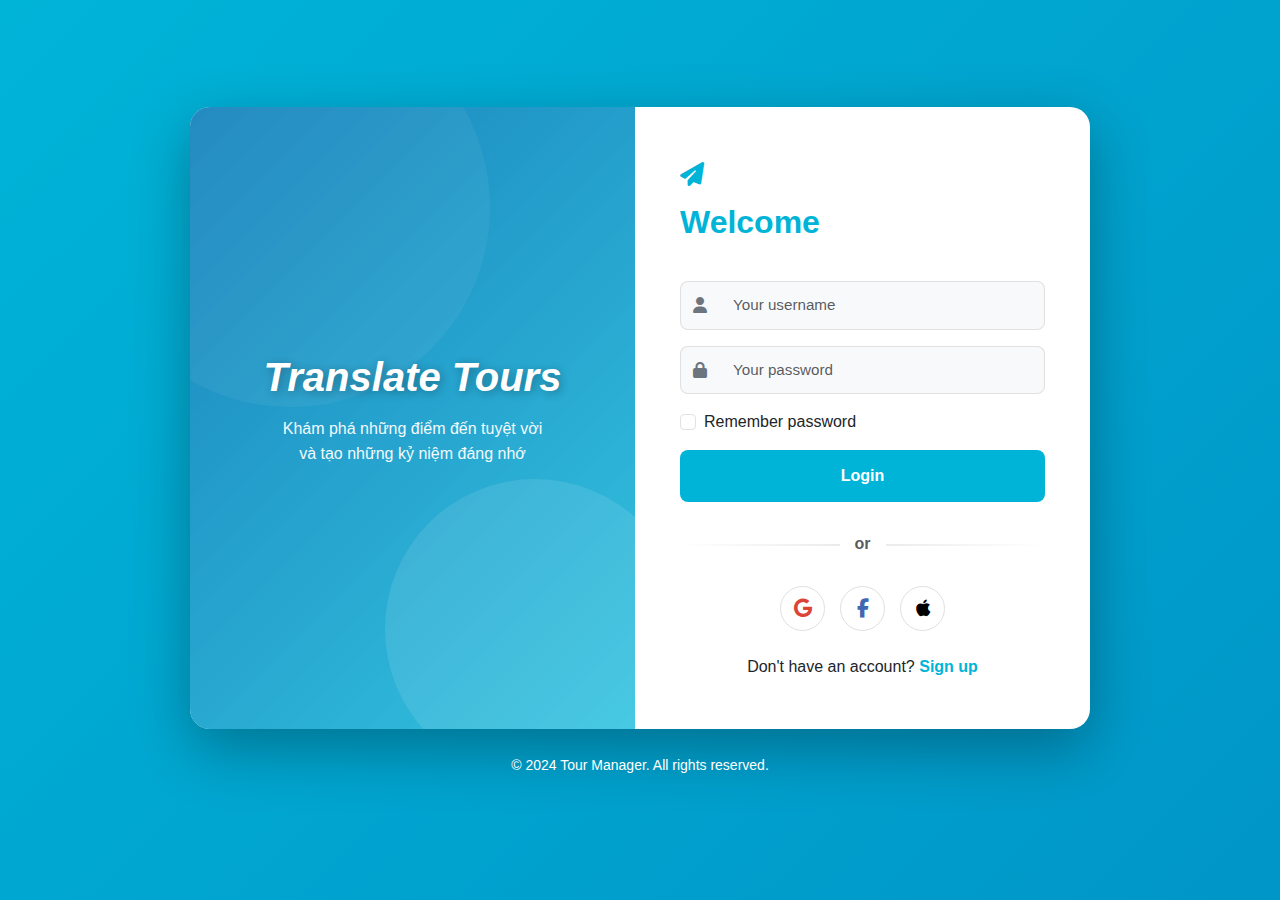
<file: index.html>
<!DOCTYPE html>
<html lang="en">
<head>
    <meta charset="UTF-8">
    <meta name="viewport" content="width=device-width, initial-scale=1.0">
    <title>Document</title>
    <link href="https://cdn.jsdelivr.net/npm/bootstrap@5.3.8/dist/css/bootstrap.min.css" rel="stylesheet" integrity="sha384-sRIl4kxILFvY47J16cr9ZwB07vP4J8+LH7qKQnuqkuIAvNWLzeN8tE5YBujZqJLB" crossorigin="anonymous">
    <link rel="stylesheet" href="index.css">
</head>
<script>
    const currentUser = JSON.parse(localStorage.getItem("currentUser"));

    if(!currentUser){
        window.location.href = "login.html";
    }
</script>
<body>
    <nav class="navbar bg-light navbar-light navbar-expand-lg">
        <div class="container">
            <a href="#" class="navbar-brand">PhucLong</a>
            <button class="navbar-toggler" type="button" data-bs-targer="#navbarNav" data-bs-toggle="collapse" aria-controls="navbarNav" aria-expanded="false" aria-label="Toggle navigation">
                <span class="navbar-toggler-icon"></span>
            </button>
            <div class="collapse navbar-collapse" id="navbarNav">
                <ul class="navbar-nav ms-auto ms-auto">
                    <li class="nav-item m-3">
                        <a href="#" class="nav-link active">Trang chủ</a>
                    </li>
                    <li class="nav-item m-3">
                        <a href="#" class="nav-link">About</a>
                    </li>
                    <li class="nav-item m-3 ">
                        <a href="#" class="nav-link">Sản phẩm</a>
                    </li>
                    <li class="nav-item me-3 align-content-center">
                        <span class="navbar-text" id="userName"></span>
                    </li>
                    <li class="nav-item align-content-center">
                        <button class="btn btn-outline-danger btn-sm" id="logoutBtn">LogOut</button>
                    </li>
                </ul>
            </div>
        </div>

    </nav>
    <header class="hero-selection d-flex align-items-center justify-content-center">
        <div class="container text-white text-center">
            <h1 class="fw-bold display-6">Chào Mừng Đến Với Chúng Tôi!</h1>
            <p class="mt-3">
                Thiên đường của bạn ở đây
            </p>

            <div class="row justify-content-center">
                <div class="col-md-8 col-lg-6">
                    <div class="input-group input-group-lg shadow">
                        <input type="text" class="form-control" placeholder="thích nhập gì thì nhập" id="inputSearch">
                        <button class="btn btn-primary">
                            Tìm kiếm
                        </button>
                    </div>
                </div>
            </div>
        </div>
    </header>
    <section class="py-4">
        <div class="container">

            <div class=" d-flex align-items-center gap-3 flex-wrap">
                <span class="fw-semibold">
                    Lọc theo khu vực
                </span>
    
                <div class="btn-group" role="group" aria-label="filter region">
                    <button class="btn btn-primary btn-sm activate" data-region="all">Tất cả</button>
                    <button class="btn btn-outline-primary btn-sm" data-region="bac">Miền Bắc</button>
                    <button class="btn btn-outline-primary btn-sm" data-region="trung">Miền Trung</button>
                    <button class="btn btn-outline-primary btn-sm" data-region="nam">Miền Nam</button>
                </div>
            </div>
        </div>
    </section>

    <section class="py-4">
        <div class="container">
            <div class="row g-4" id="tourList">
                <div class="col-md-6 col-lg-4">
                    <div class="card h-100 shadow-sm">
                        <div class="position-relative">
                            <img src="https://statics.vinpearl.com/dien-tich-dao-phu-quoc-1_1682349924.jpeg" alt="Phú quốc" class="card-img-top">
                            <span class="badge bg-success position-absolute top-0 start-0 m-2">Miền Trung</span>
                        </div>
                        <div class="card-body text-center">
                            <h5 class="card-title">
                                Tour Phú Quốc
                            </h5>
                            <p class="text-muted card-text small mb-2">Trải nghiệm biển xanh - cát trắng - nắng vàng</p>
                            <span class="text-primary fw-bold ">3.500.000</span>
                            <div class="row justify-content-between align-items-center w-75 m-auto mt-5">
                                <button class="col-5 btn btn-outline-primary">
                                    Yêu thích
                                </button>
                                <button class="col-5 btn btn-outline-primary">
                                    Order
                                </button>
                            </div>
                        </div>
                    </div>
                </div>
            </div>
        </div>
    </section>


    <script src="https://code.jquery.com/jquery-3.4.1.slim.min.js" integrity="sha384-J6qa4849blE2+poT4WnyKhv5vZF5SrPo0iEjwBvKU7imGFAV0wwj1yYfoRSJoZ+n" crossorigin="anonymous"></script>
    <script src="https://cdn.jsdelivr.net/npm/popper.js@1.16.0/dist/umd/popper.min.js" integrity="sha384-Q6E9RHvbIyZFJoft+2mJbHaEWldlvI9IOYy5n3zV9zzTtmI3UksdQRVvoxMfooAo" crossorigin="anonymous"></script>
    <script src="https://cdn.jsdelivr.net/npm/bootstrap@4.4.1/dist/js/bootstrap.min.js" integrity="sha384-wfSDF2E50Y2D1uUdj0O3uMBJnjuUD4Ih7YwaYd1iqfktj0Uod8GCExl3Og8ifwB6" crossorigin="anonymous"></script>
</body>
<script>
    if (currentUser){
        document.getElementById("userName").innerText = currentUser.name;
    }
    document.getElementById("logoutBtn").addEventListener("click", function(e){
        localStorage.removeItem("currentUser");
        window.location.href = "login.html";
    })

    const filterButtons = document.querySelectorAll('[data-region]');

    filterButtons.forEach(btn => {
        btn.addEventListener('click', () => {
            filterButtons.forEach(b => {
                b.classList.remove('btn-primary', 'active');
                b.classList.add('btn-outline-primary');
            });

            btn.classList.remove('btn-outline-primary');
            btn.classList.add('btn-primary', 'active');

            const region = btn.dataset.region;

            if (region === "all") {
                renderTours(allTour);
            } else {
                const filtered = allTour.filter(tour => tour.region === region);
                renderTours(filtered);
            }
        });

    })

    const URL_API = "https://6937071cf8dc350aff3320d0.mockapi.io/tours";

    let allTour = [];

    async function fetchTour() {
        try{
            const res = await fetch(URL_API);
            const data = await res.json();
            allTour = data;
            renderTour(allTour);
        }catch{
            console.error("Lỗi khi lấy data: ", error);
        }
    }

    function renderTour(tours){
        const tourList = document.getElementById('tourList');
        tourList.innerHTML = "";

        if (tours.length === 0){
            tourList.innerHTML = '<p class="text-muted text-center">Khong co gia tri hop le</p>';
            return;
        }

        tours.forEach(tour => {
            const col = document.createElement("div");
            col.className = "col-md-6 col-lg-4";

            col.innerHTML = `
                <div class="card h-100 shadow-sm">
                        <div class="position-relative">
                            <img src="${tour.image}" alt="Phú quốc" class="card-img-top">
                            <span class="badge bg-success position-absolute top-0 start-0 m-2">Miền Trung</span>
                        </div>
                        <div class="card-body text-center">
                            <h5 class="card-title">
                                ${tour.name}
                            </h5>
                            <p class="text-muted card-text small mb-2">Trải nghiệm biển xanh - cát trắng - nắng vàng</p>
                            <span class="text-primary fw-bold ">${tour.price}</span>
                            <div class="row justify-content-between align-items-center w-75 m-auto mt-5">
                                <button class="col-5 btn btn-outline-primary">
                                    Yêu thích
                                </button>
                                <button class="col-5 btn btn-outline-primary">
                                    Order
                                </button>
                            </div>
                        </div>
                    </div>
            `;
            tourList.appendChild(col);
        });
    }

    function searchTours(keyword) {
        const lowerKeyword = keyword.toLowerCase();

        const result = allTour.filter(tour =>
            tour.name.toLowerCase().includes(lowerKeyword) ||
            tour.location?.toLowerCase().includes(lowerKeyword)
        );

        renderTours(result);
    }

    document.getElementById("searchInput").addEventListener("input", (e) => {
        const keyword = e.target.value.trim();

        if (keyword === "") {
            renderTours(allTour); // reset danh sách
        } else {
            searchTours(keyword);
        }
    });
    document.addEventListener("DOMContentLoaded", fetchTour);
</script>
</html>
</file>
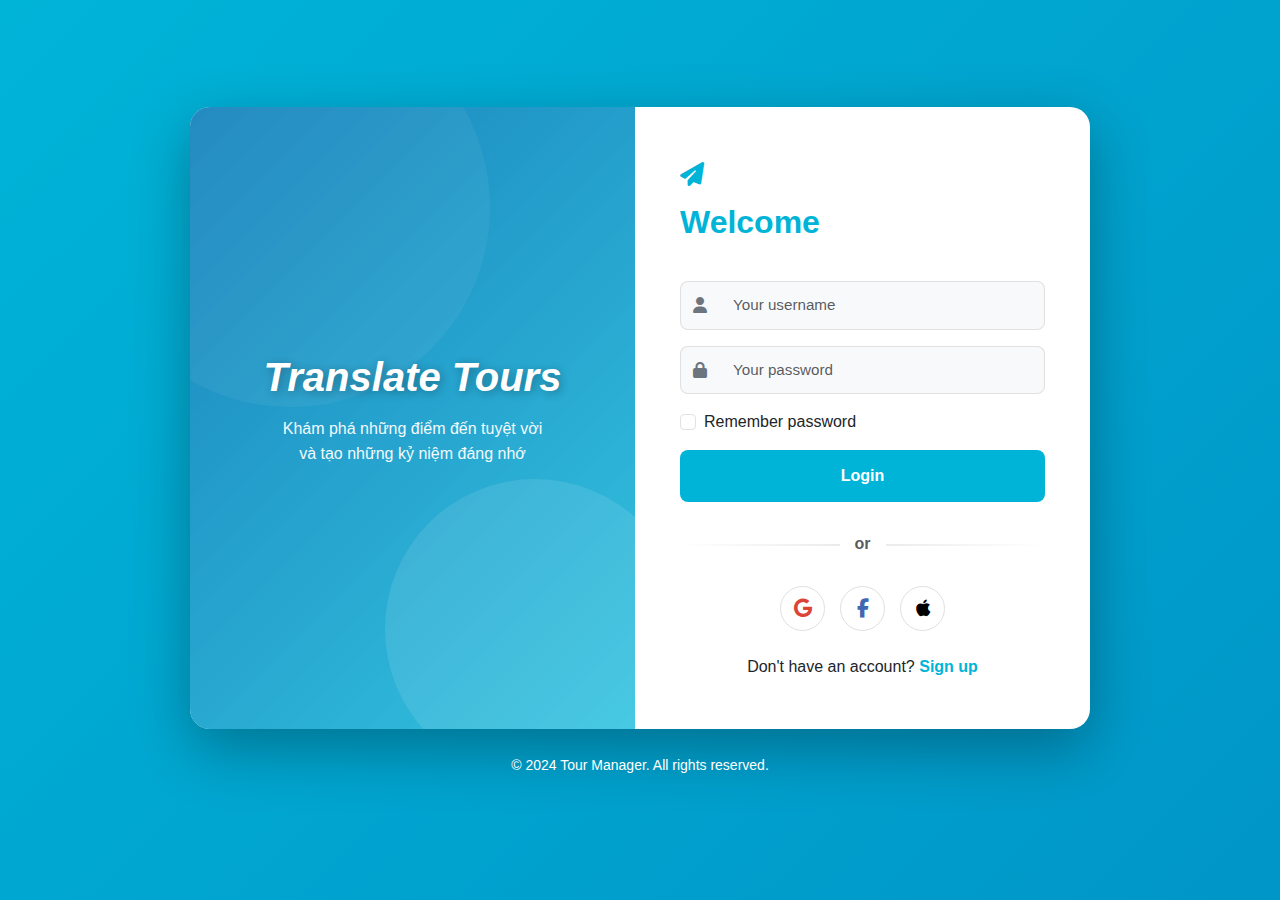
<file: admin.html>
<!DOCTYPE html>
<html lang="vi">
<head>
    <meta charset="UTF-8">
    <meta name="viewport" content="width=device-width, initial-scale=1.0">
    <title>Quản Lý Tour - Tour Manager</title>
    <link href="https://cdnjs.cloudflare.com/ajax/libs/bootstrap/5.3.0/css/bootstrap.min.css" rel="stylesheet">
    <link href="https://cdnjs.cloudflare.com/ajax/libs/font-awesome/6.4.0/css/all.min.css" rel="stylesheet">
    <link href="css/admin.css" rel="stylesheet">
   
</head>
<body>
    <!-- Navbar -->
    <nav class="navbar navbar-expand-lg navbar-dark">
        <div class="container">
            <a class="navbar-brand" href="index.html">
                <i class="fas fa-plane-departure me-2"></i>Tour Manager
            </a>
            <button class="navbar-toggler" type="button" data-bs-toggle="collapse" data-bs-target="#navbarNav">
                <span class="navbar-toggler-icon"></span>
            </button>
            <div class="collapse navbar-collapse" id="navbarNav">
                <ul class="navbar-nav ms-auto">
                    <li class="nav-item">
                        <a class="nav-link" href="index.html">
                            <i class="fas fa-home me-1"></i>Trang chủ
                        </a>
                    </li>
                    <li class="nav-item">
                        <a class="nav-link" href="favorites.html">
                            <i class="fas fa-heart me-1"></i>Yêu thích
                        </a>
                    </li>
                    <li class="nav-item">
                        <a class="nav-link active" href="admin.html">
                            <i class="fas fa-cog me-1"></i>Quản lý
                        </a>
                    </li>
                    <li class="nav-item">
                        <a class="nav-link" href="#" id="userInfo">
                            <i class="fas fa-user me-1"></i><span id="adminName"></span>
                        </a>
                    </li>
                    <li class="nav-item">
                        <a class="nav-link" href="#" id="logoutBtn">
                            <i class="fas fa-sign-out-alt me-1"></i>Đăng xuất
                        </a>
                    </li>
                </ul>
            </div>
        </div>
    </nav>

    <!-- Page Header -->
    <div class="page-header">
        <div class="container">
            <h1 class="page-title">
                <i class="fas fa-cog me-3"></i>Quản Lý Tour Du Lịch
            </h1>
            <p class="text-muted mb-0">Trang quản trị hệ thống</p>
        </div>
    </div>

    <!-- Stats Cards -->
    <div class="container mb-4">
        <div class="row">
            <div class="col-md-3 mb-3">
                <div class="stats-card primary">
                    <div class="stats-icon">
                        <i class="fas fa-map-marked-alt"></i>
                    </div>
                    <div class="stats-number" id="totalTours">0</div>
                    <div class="stats-label">Tổng số Tour</div>
                </div>
            </div>
            <div class="col-md-3 mb-3">
                <div class="stats-card success">
                    <div class="stats-icon">
                        <i class="fas fa-check-circle"></i>
                    </div>
                    <div class="stats-number" id="activeTours">0</div>
                    <div class="stats-label">Tour Đang Hoạt Động</div>
                </div>
            </div>
            <div class="col-md-3 mb-3">
                <div class="stats-card warning">
                    <div class="stats-icon">
                        <i class="fas fa-users"></i>
                    </div>
                    <div class="stats-number" id="totalBookings">247</div>
                    <div class="stats-label">Lượt Đặt Tour</div>
                </div>
            </div>
            <div class="col-md-3 mb-3">
                <div class="stats-card danger">
                    <div class="stats-icon">
                        <i class="fas fa-heart"></i>
                    </div>
                    <div class="stats-number" id="totalFavorites">0</div>
                    <div class="stats-label">Lượt Yêu Thích</div>
                </div>
            </div>
        </div>
    </div>

    <!-- Tours Table -->
    <div class="container mb-5">
        <div class="table-section">
            <div class="section-header">
                <h3 class="section-title">
                    <i class="fas fa-list me-2"></i>Danh Sách Tour
                </h3>
                <button class="btn btn-add" data-bs-toggle="modal" data-bs-target="#tourModal" id="addTourBtn">
                    <i class="fas fa-plus me-2"></i>Thêm Tour Mới
                </button>
            </div>
            
            <div class="search-box">
                <i class="fas fa-search"></i>
                <input type="text" class="form-control" id="searchTour" placeholder="Tìm kiếm tour...">
            </div>
            
            <div class="table-responsive">
                <table class="table table-hover">
                    <thead>
                        <tr>
                            <th width="5%">ID</th>
                            <th width="10%">Hình ảnh</th>
                            <th width="25%">Tên Tour</th>
                            <th width="15%">Địa điểm</th>
                            <th width="12%">Thời lượng</th>
                            <th width="13%">Giá</th>
                            <th width="20%" class="text-center">Thao tác</th>
                        </tr>
                    </thead>
                    <tbody id="tourTableBody"></tbody>
                </table>
            </div>
        </div>
    </div>

    <!-- Tour Modal -->
    <div class="modal fade" id="tourModal" tabindex="-1">
        <div class="modal-dialog modal-lg">
            <div class="modal-content">
                <div class="modal-header">
                    <h5 class="modal-title" id="tourModalTitle">
                        <i class="fas fa-plus-circle me-2"></i>Thêm Tour Mới
                    </h5>
                    <button type="button" class="btn-close" data-bs-dismiss="modal"></button>
                </div>
                <div class="modal-body">
                    <form id="tourForm">
                        <input type="hidden" id="tourId">
                        
                        <div class="row">
                            <div class="col-md-6 mb-3">
                                <label class="form-label">
                                    <i class="fas fa-tag me-1"></i>Tên Tour
                                </label>
                                <input type="text" class="form-control" id="tourName" required placeholder="Ví dụ: Du lịch Hạ Long">
                            </div>
                            
                            <div class="col-md-6 mb-3">
                                <label class="form-label">
                                    <i class="fas fa-map-marker-alt me-1"></i>Địa điểm
                                </label>
                                <input type="text" class="form-control" id="tourLocation" required placeholder="Ví dụ: Quảng Ninh">
                            </div>
                        </div>
                        
                        <div class="row">
                            <div class="col-md-6 mb-3">
                                <label class="form-label">
                                    <i class="fas fa-clock me-1"></i>Thời lượng
                                </label>
                                <input type="text" class="form-control" id="tourDuration" required placeholder="Ví dụ: 3 ngày 2 đêm">
                            </div>
                            
                            <div class="col-md-6 mb-3">
                                <label class="form-label">
                                    <i class="fas fa-dollar-sign me-1"></i>Giá (VNĐ)
                                </label>
                                <input type="number" class="form-control" id="tourPrice" required placeholder="3500000">
                            </div>
                        </div>
                        
                        <div class="row">
                            <div class="col-md-6 mb-3">
                                <label class="form-label">
                                    <i class="fas fa-map me-1"></i>Khu vực
                                </label>
                                <select class="form-select" id="tourRegion" required>
                                    <option value="">Chọn khu vực</option>
                                    <option value="mien-bac">Miền Bắc</option>
                                    <option value="mien-trung">Miền Trung</option>
                                    <option value="mien-nam">Miền Nam</option>
                                </select>
                            </div>
                            
                            <div class="col-md-6 mb-3">
                                <label class="form-label">
                                    <i class="fas fa-star me-1"></i>Badge (Tùy chọn)
                                </label>
                                <input type="text" class="form-control" id="tourBadge" placeholder="Hot, New, Sale...">
                            </div>
                        </div>
                        
                        <div class="mb-3">
                            <label class="form-label">
                                <i class="fas fa-image me-1"></i>URL Hình ảnh
                            </label>
                            <input type="url" class="form-control" id="tourImage" required placeholder="https://example.com/image.jpg">
                        </div>
                        
                        <div class="mb-3">
                            <label class="form-label">
                                <i class="fas fa-align-left me-1"></i>Mô tả
                            </label>
                            <textarea class="form-control" id="tourDescription" rows="3" required placeholder="Mô tả chi tiết về tour..."></textarea>
                        </div>
                    </form>
                </div>
                <div class="modal-footer">
                    <button type="button" class="btn btn-cancel" data-bs-dismiss="modal">
                        <i class="fas fa-times me-2"></i>Hủy
                    </button>
                    <button type="button" class="btn btn-save" id="saveTourBtn">
                        <i class="fas fa-save me-2"></i>Lưu Tour
                    </button>
                </div>
            </div>
        </div>
    </div>

    <!-- Toast Notification -->
    <div class="position-fixed top-0 end-0 p-3" style="z-index: 11">
        <div id="liveToast" class="toast hide" role="alert">
            <div class="toast-header">
                <i class="fas fa-check-circle text-success me-2"></i>
                <strong class="me-auto">Thông báo</strong>
                <button type="button" class="btn-close" data-bs-dismiss="toast"></button>
            </div>
            <div class="toast-body" id="toastMessage"></div>
        </div>
    </div>

    <script src="https://cdnjs.cloudflare.com/ajax/libs/jquery/3.7.0/jquery.min.js"></script>
    <script src="https://cdnjs.cloudflare.com/ajax/libs/bootstrap/5.3.0/js/bootstrap.bundle.min.js"></script>
    <script src="js/admin.js"></script>
</body>
</html>
</file>
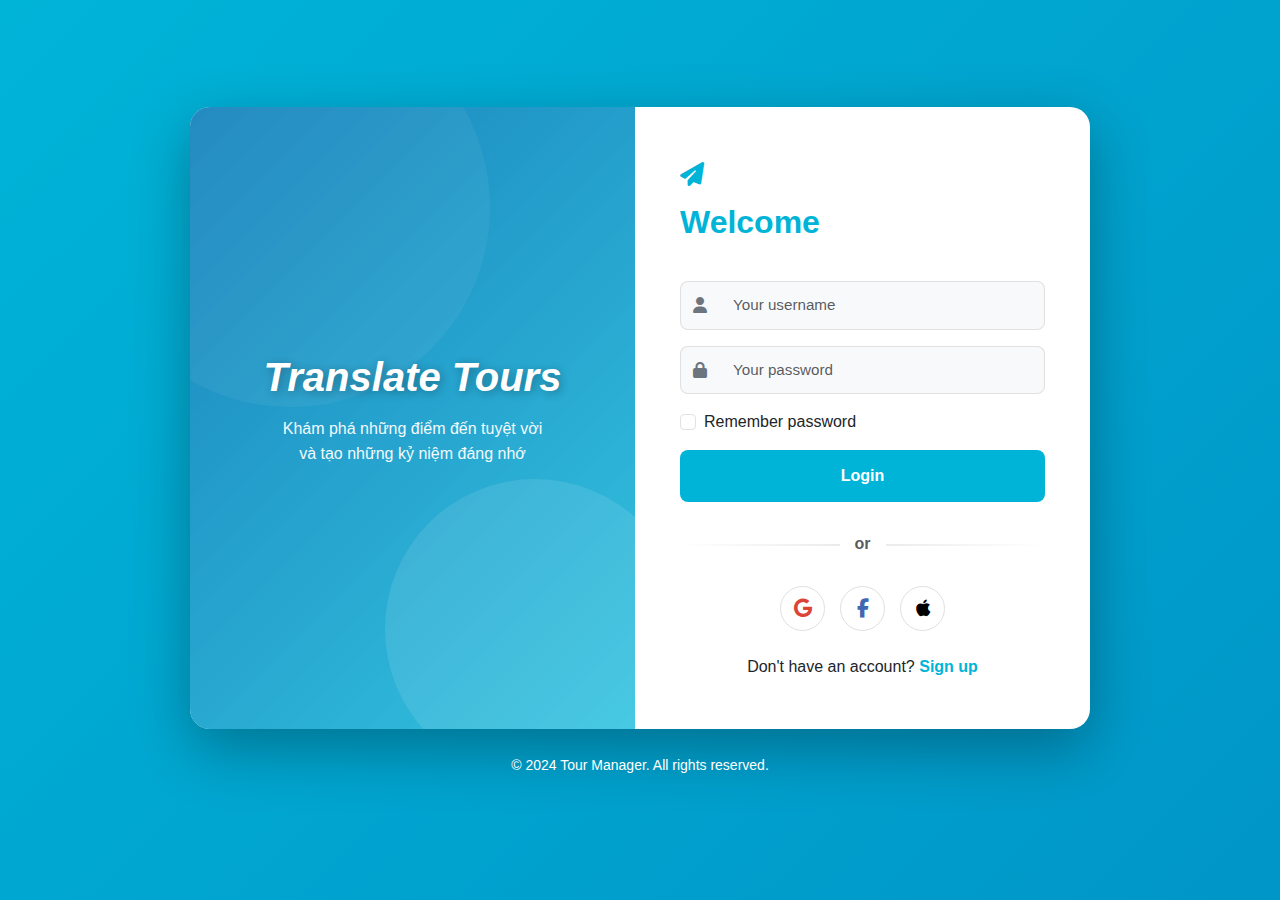
<file: login.html>
<!DOCTYPE html>
<html lang="vi">
<head>
    <meta charset="UTF-8">
    <meta name="viewport" content="width=device-width, initial-scale=1.0">
    <title>Đăng Nhập - Tour Manager</title>
    <link href="https://cdnjs.cloudflare.com/ajax/libs/bootstrap/5.3.0/css/bootstrap.min.css" rel="stylesheet">
    <link href="https://cdnjs.cloudflare.com/ajax/libs/font-awesome/6.4.0/css/all.min.css" rel="stylesheet">
    <link href="css/auth.css" rel="stylesheet">
</head>
<body>
    <div class="login-container">
        <div class="login-card">
            <div class="auth-left">
                <div class="auth-left-content">
                    <h1>Translate Tours</h1>
                    <p>Khám phá những điểm đến tuyệt vời<br>và tạo những kỷ niệm đáng nhớ</p>
                </div>
            </div>
            
            <div class="auth-right">
                <div class="auth-header">
                    <div class="bird-icon">
                        <i class="fas fa-paper-plane"></i>
                    </div>
                    <h2>Welcome</h2>
                </div>
                
                <div class="login-body">
                    <div id="alertContainer"></div>
                    
                    <form id="loginForm">
                        <div class="mb-3">
                            <div class="input-group">
                                <span class="input-group-text">
                                    <i class="fas fa-user"></i>
                                </span>
                                <input type="email" class="form-control" id="loginEmail" placeholder="Your username" required>
                            </div>
                        </div>
                        
                        <div class="mb-3">
                            <div class="input-group">
                                <span class="input-group-text">
                                    <i class="fas fa-lock"></i>
                                </span>
                                <input type="password" class="form-control" id="loginPassword" placeholder="Your password" required>
                            </div>
                        </div>
                        
                        <div class="mb-3 form-check">
                            <input type="checkbox" class="form-check-input" id="rememberMe">
                            <label class="form-check-label" for="rememberMe">
                                Remember password
                            </label>
                        </div>
                        
                        <button type="submit" class="btn btn-primary btn-login w-100">
                            Login
                        </button>
                    </form>
                    
                    <div class="divider">
                        <span class="text-muted">or</span>
                    </div>
                    
                    <div class="social-login">
                        <div class="social-btn google">
                            <i class="fab fa-google"></i>
                        </div>
                        <div class="social-btn facebook">
                            <i class="fab fa-facebook-f"></i>
                        </div>
                        <div class="social-btn apple">
                            <i class="fab fa-apple"></i>
                        </div>
                    </div>
                    
                    <p class="text-center mt-4 mb-0">
                        Don't have an account? 
                        <a href="register.html" class="register-link">Sign up</a>
                    </p>
                </div>
            </div>
        </div>
        
        <p class="text-center text-white mt-4">
            <small>© 2024 Tour Manager. All rights reserved.</small>
        </p>
    </div>

    <script src="https://cdnjs.cloudflare.com/ajax/libs/jquery/3.7.0/jquery.min.js"></script>
    <script src="https://cdnjs.cloudflare.com/ajax/libs/bootstrap/5.3.0/js/bootstrap.bundle.min.js"></script>
    <script src="js/login.js"></script>
</body>
</file>
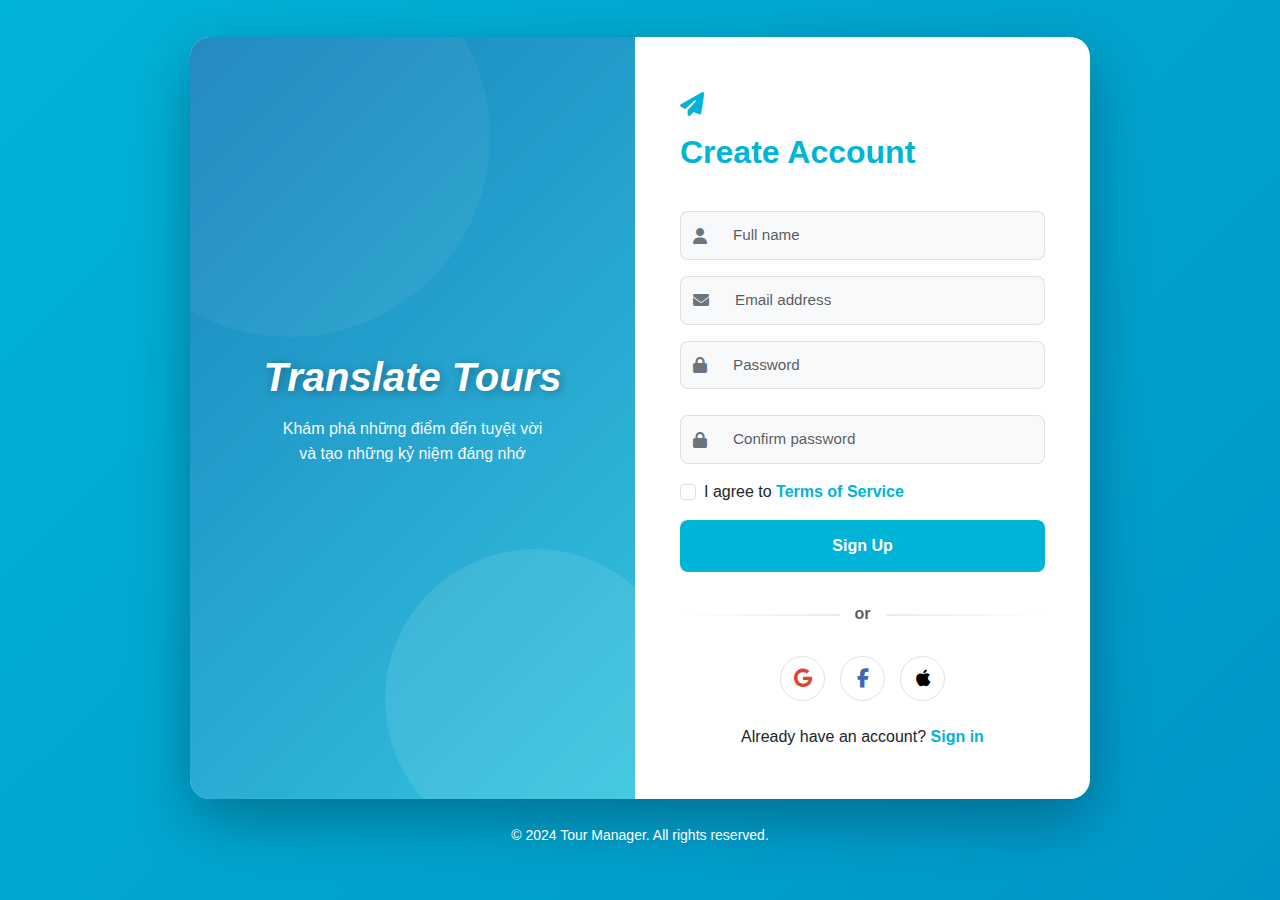
<file: register.html>
<!DOCTYPE html>
<html lang="vi">
<head>
    <meta charset="UTF-8">
    <meta name="viewport" content="width=device-width, initial-scale=1.0">
    <title>Đăng Ký - Tour Manager</title>
    <link href="https://cdnjs.cloudflare.com/ajax/libs/bootstrap/5.3.0/css/bootstrap.min.css" rel="stylesheet">
    <link href="https://cdnjs.cloudflare.com/ajax/libs/font-awesome/6.4.0/css/all.min.css" rel="stylesheet">
    <link href="css/auth.css" rel="stylesheet">
</head>
<body>
    <div class="register-container">
        <div class="register-card">
            <div class="auth-left">
                <div class="auth-left-content">
                    <h1>Translate Tours</h1>
                    <p>Khám phá những điểm đến tuyệt vời<br>và tạo những kỷ niệm đáng nhớ</p>
                </div>
            </div>
            
            <div class="auth-right">
                <div class="auth-header">
                    <div class="bird-icon">
                        <i class="fas fa-paper-plane"></i>
                    </div>
                    <h2>Create Account</h2>
                </div>
                
                <div class="register-body">
                    <div id="alertContainer"></div>
                    
                    <form id="registerForm">
                        <div class="mb-3">
                            <div class="input-group">
                                <span class="input-group-text">
                                    <i class="fas fa-user"></i>
                                </span>
                                <input type="text" class="form-control" id="registerName" placeholder="Full name" required>
                            </div>
                        </div>
                        
                        <div class="mb-3">
                            <div class="input-group">
                                <span class="input-group-text">
                                    <i class="fas fa-envelope"></i>
                                </span>
                                <input type="email" class="form-control" id="registerEmail" placeholder="Email address" required>
                            </div>
                        </div>
                        
                        <div class="mb-3">
                            <div class="input-group">
                                <span class="input-group-text">
                                    <i class="fas fa-lock"></i>
                                </span>
                                <input type="password" class="form-control" id="registerPassword" placeholder="Password" required minlength="6">
                            </div>
                            <div class="password-strength" id="passwordStrength"></div>
                        </div>
                        
                        <div class="mb-3">
                            <div class="input-group">
                                <span class="input-group-text">
                                    <i class="fas fa-lock"></i>
                                </span>
                                <input type="password" class="form-control" id="confirmPassword" placeholder="Confirm password" required>
                            </div>
                        </div>
                        
                        <div class="mb-3 form-check">
                            <input type="checkbox" class="form-check-input" id="agreeTerms" required>
                            <label class="form-check-label" for="agreeTerms">
                                I agree to <a href="#" class="login-link">Terms of Service</a>
                            </label>
                        </div>
                        
                        <button type="submit" class="btn btn-primary btn-register w-100">
                            Sign Up
                        </button>
                    </form>
                    
                    <div class="divider">
                        <span class="text-muted">or</span>
                    </div>
                    
                    <div class="social-login">
                        <div class="social-btn google">
                            <i class="fab fa-google"></i>
                        </div>
                        <div class="social-btn facebook">
                            <i class="fab fa-facebook-f"></i>
                        </div>
                        <div class="social-btn apple">
                            <i class="fab fa-apple"></i>
                        </div>
                    </div>
                    
                    <p class="text-center mt-4 mb-0">
                        Already have an account? 
                        <a href="login.html" class="login-link">Sign in</a>
                    </p>
                </div>
            </div>
        </div>
        
        <p class="text-center text-white mt-4">
            <small>© 2024 Tour Manager. All rights reserved.</small>
        </p>
    </div>

    <script src="https://cdnjs.cloudflare.com/ajax/libs/jquery/3.7.0/jquery.min.js"></script>
    <script src="https://cdnjs.cloudflare.com/ajax/libs/bootstrap/5.3.0/js/bootstrap.bundle.min.js"></script>
    <script src="js/register.js"></script>
</body>
</html>
</file>
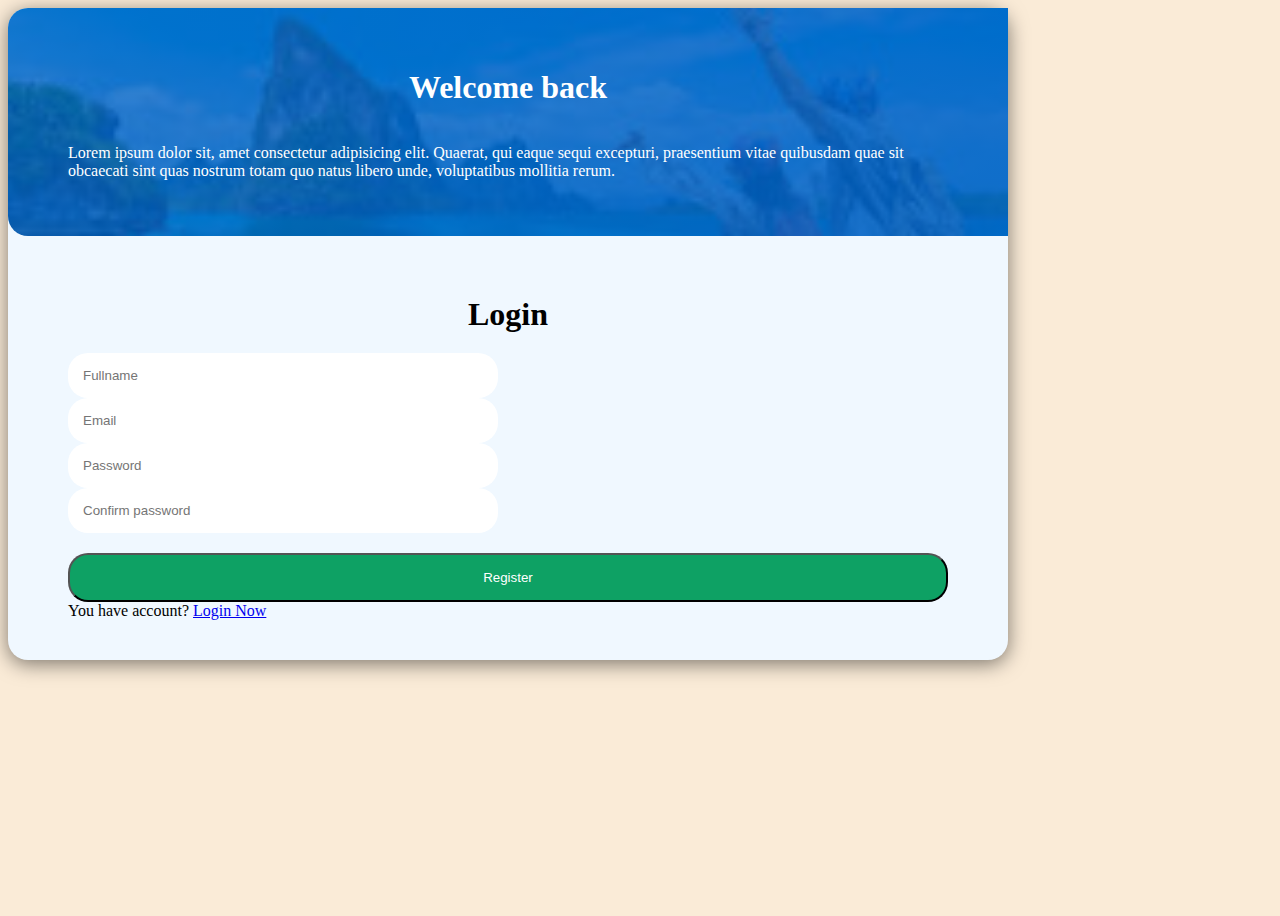
<file: regsister.html>
<!doctype html>
<html lang="en">
    <head>
        <title>Title</title>
        <!-- Required meta tags -->
        <meta charset="utf-8" />
        <meta
            name="viewport"
            content="width=device-width, initial-scale=1, shrink-to-fit=no"
        />

        <!-- Bootstrap CSS v5.2.1 -->
        <link
            href="https://cdn.jsdelivr.net/npm/bootstrap@5.3.2/dist/css/bootstrap.min.css"
            rel="stylesheet"
            integrity="sha384-T3c6CoIi6uLrA9TneNEoa7RxnatzjcDSCmG1MXxSR1GAsXEV/Dwwykc2MPK8M2HN"
            crossorigin="anonymous"
        />
    </head>

    <body class=" d-flex justify-content-center align-items-center">
        <style>
            body{
                background-color: antiquewhite;
                height: 100vh;
            }
            .login-container{
                max-width: 1000px;
                background-color: aliceblue;
                box-shadow: 0 4px 20px rgba(0,0,0,0.5);
                border-radius: 20px;
            }
            .auth-left{
                flex:1;
                display: flex;
                align-items: center;
                flex-direction: column;
                justify-content: center;
                padding:40px 60px;
                border-radius: 20px 0 0 20px;
                background:linear-gradient(135deg, rgba(0,100,200,0.8),rgba(0,100,200,0.9)),
                url('[data-uri]')center/cover;
                color:white;
            }
            .auth-right{
                flex:1;
                padding:40px 60px;
            }
            .auth-right h1{
                text-align: center;
                margin:20px 0;

            }
            .auth-right .input-group{
                width: 400px;
            }
            .input-group input{
                width: 100%;
                border-radius: 20px;
                border:none;
                padding:15px;
                outline: none;
            }
            .btn{
                background-color: rgb(14, 161, 100);
                padding:15px;
                border-radius: 20px;
                width: 100%;
                margin-top: 20px;
                color:white
            }
            
        </style>
        
        <div class="login-container">
            <div class="login-card d-flex">
                <div class="auth-left">
                    <h1>Welcome back</h1>
                    <p>Lorem ipsum dolor sit, amet consectetur adipisicing elit. Quaerat, qui eaque sequi excepturi, praesentium vitae quibusdam quae sit obcaecati sint quas nostrum totam quo natus libero unde, voluptatibus mollitia rerum.</p>
                    
                </div>
                <div class="auth-right">
                    <h1>Login</h1>
                    <form action="" id="auth">
                        <div class="mb-3">
                            <div class="input-group">
                                
                                <input type="text" placeholder="Fullname" id="fullname" class="input-control">
                            </div>
                        </div>
                        <div class="mb-3">
                            <div class="input-group">
                                
                                <input type="email" placeholder="Email" id="email" class="input-control">
                            </div>
                        </div>
                        <div class="mb-3">
                            <div class="input-group">
                                <!-- <div class="icon">
                                    <i class="fa-solid fa-lock"></i>
                                </div> -->
                                <input type="password" placeholder="Password" id="password" class="input-control">
                            </div>
                        </div>
                        <div class="mb-3">
                            <div class="input-group">
                                <!-- <div class="icon">
                                    <i class="fa-solid fa-lock"></i>
                                </div> -->
                                <input type="password" placeholder="Confirm password" id="confirmPassword" class="input-control">
                            </div>
                        </div>
                        <button class="btn">Register</button>
                    </form>
                    <div class="text-center">
                        <span class="text-muted">You have account?</span>
                        <a href="login.html" class="text-primary text-decoration-none">Login Now</a>
                    </div>
                </div>
            </div>
        </div>



        <script
            src="https://cdn.jsdelivr.net/npm/@popperjs/core@2.11.8/dist/umd/popper.min.js"
            integrity="sha384-I7E8VVD/ismYTF4hNIPjVp/Zjvgyol6VFvRkX/vR+Vc4jQkC+hVqc2pM8ODewa9r"
            crossorigin="anonymous"
        ></script>
        <script src="https://cdnjs.cloudflare.com/ajax/libs/jquery/3.7.1/jquery.min.js" integrity="sha512-v2CJ7UaYy4JwqLDIrZUI/4hqeoQieOmAZNXBeQyjo21dadnwR+8ZaIJVT8EE2iyI61OV8e6M8PP2/4hpQINQ/g==" crossorigin="anonymous" referrerpolicy="no-referrer"></script>
        <script
            src="https://cdn.jsdelivr.net/npm/bootstrap@5.3.2/dist/js/bootstrap.min.js"
            integrity="sha384-BBtl+eGJRgqQAUMxJ7pMwbEyER4l1g+O15P+16Ep7Q9Q+zqX6gSbd85u4mG4QzX+"
            crossorigin="anonymous"
        ></script>
        <script>

            const URL_API = "https://6937071cf8dc350aff3320d0.mockapi.io"
            $("#auth").on("submit",async function(e){
                e.preventDefault()
                const name = $("#fullname").val()
                const email = $("#email").val()
                const password = $("#password").val()
                const confirmPassword = $("#confirmPassword").val()
                if(password !== confirmPassword){
                    alert("Password doesn't match")
                    return
                }
                if(!name || !email || !password){
                    alert("Please fill in all infor")
                    return
                }
                try{
                    const users = await $.get(`${URL_API}/users`)
                    const exitingUser = users.find(u => u.email === email)
                    if(exitingUser){
                        alert("Email exiting")
                        return
                    }
                    const res = await $.ajax({
                        url:   `${URL_API}/users`,
                        method: "POST",
                        contentType: "application/json",
                        data: JSON.stringify({
                            name:name,
                            email:email,
                            password:password
                        })
                    })
                    alert("Register succesfully.")
                    window.location.href = "login.html"
                }catch(e){
                    console.error(e)
                }
            })
        </script>
    </body>
</html>
</file>
<file: index.css>
body{
    margin: 0;
    padding: 0;
    font-family: Arial, Helvetica, sans-serif;
}

.navbar .nav-link{
    transition: color 0.2s ease, background-color 0.2s ease;
}

.navbar .nav-link:hover{
    color: red;
}

.hero-selection{
    min-height: 420px;
    background-image: 
        linear-gradient(rgba(112, 222, 333, 0.2)),
        url("https://m.yodycdn.com/products/anhcanhdongyody_m25w2bw402z0dukaexo2.jpg");
    background-size: cover;
    background-position: center;
}
</file>
<file: css/admin.css>
:root {
    --primary: #5191FA;
    --secondary: #3D5AFE;
    --accent: #FF6B6B;
    --dark: #2C3E50;
    --light: #F8F9FA;
    --success: #4CAF50;
    --danger: #FF5252;
    --warning: #FFC107;
    --text-dark: #1a1a1a;
    --text-light: #6c757d;
}

body {
    font-family: 'Poppins', 'Roboto', sans-serif;
    background: #F8F9FA;
    color: var(--text-dark);
}

/* Navbar */
.navbar {
    background: #FFFFFF !important;
    box-shadow: 0 2px 20px rgba(0,0,0,0.08);
    padding: 1.2rem 0;
}

.navbar-brand {
    font-size: 1.6rem;
    font-weight: 700;
    color: var(--dark) !important;
    letter-spacing: -0.5px;
}

.navbar-brand i {
    color: var(--primary);
    margin-right: 8px;
}

.nav-link {
    color: var(--text-dark) !important;
    margin: 0 12px;
    padding: 8px 0 !important;
    font-weight: 500;
    font-size: 0.95rem;
    transition: all 0.3s;
    position: relative;
}

.nav-link::after {
    content: '';
    position: absolute;
    bottom: 0;
    left: 0;
    width: 0;
    height: 2px;
    background: var(--primary);
    transition: width 0.3s;
}

.nav-link:hover {
    color: var(--primary) !important;
}

.nav-link:hover::after {
    width: 100%;
}

.nav-link.active {
    color: var(--primary) !important;
    font-weight: 600;
}

.nav-link.active::after {
    width: 100%;
}

/* Page Header */
.page-header {
    background: linear-gradient(135deg, rgba(81, 145, 250, 0.1) 0%, rgba(61, 90, 254, 0.05) 100%);
    padding: 40px 0;
    margin-bottom: 40px;
}

.page-title {
    font-size: 2.2rem;
    font-weight: 700;
    color: var(--dark);
    margin: 0;
    letter-spacing: -0.5px;
}

.page-title i {
    color: var(--primary);
    margin-right: 12px;
}

/* Stats Cards */
.stats-card {
    background: white;
    border-radius: 10px;
    padding: 20px;
    box-shadow: 0 1px 3px rgba(0,0,0,0.1);
    transition: all 0.2s;
    border-left: 4px solid #ddd;
}

.stats-card:hover {
    box-shadow: 0 4px 8px rgba(0,0,0,0.15);
}

.stats-card.primary { border-left-color: var(--primary); }
.stats-card.success { border-left-color: var(--success); }
.stats-card.warning { border-left-color: var(--warning); }
.stats-card.danger { border-left-color: var(--danger); }

.stats-icon {
    font-size: 1.8rem;
    margin-bottom: 10px;
    opacity: 0.8;
}

.stats-card.primary .stats-icon { color: var(--primary); }
.stats-card.success .stats-icon { color: var(--success); }
.stats-card.warning .stats-icon { color: var(--warning); }
.stats-card.danger .stats-icon { color: var(--danger); }

.stats-number {
    font-size: 1.6rem;
    font-weight: 600;
    margin: 5px 0;
    color: var(--dark);
}

.stats-label {
    color: var(--text-light);
    font-size: 0.85rem;
    font-weight: 400;
}

/* Table Section */
.table-section {
    background: white;
    border-radius: 8px;
    padding: 20px;
    box-shadow: 0 1px 3px rgba(0,0,0,0.1);
}

.section-header {
    display: flex;
    justify-content: space-between;
    align-items: center;
    margin-bottom: 20px;
    padding-bottom: 12px;
    border-bottom: 1px solid #e9ecef;
}

.section-title {
    font-size: 1.3rem;
    font-weight: 600;
    color: #2c3e50;
    margin: 0;
}

.btn-add {
    background: var(--success);
    border: none;
    padding: 8px 20px;
    border-radius: 6px;
    color: white;
    font-weight: 500;
    transition: all 0.2s;
}

.btn-add:hover {
    background: #3d9970;
}

/* Table Styles */
.table {
    margin: 0;
}

.table thead {
    background: #f8f9fa;
    border-bottom: 2px solid #dee2e6;
}

.table thead th {
    border: none;
    padding: 12px;
    font-weight: 600;
    font-size: 0.85rem;
    color: #495057;
}

.table tbody tr {
    transition: background 0.2s;
}

.table tbody tr:hover {
    background: #f8f9fa;
}

.table td {
    padding: 12px;
    vertical-align: middle;
    border-bottom: 1px solid #f0f0f0;
}

.tour-img-small {
    width: 50px;
    height: 50px;
    object-fit: cover;
    border-radius: 6px;
}

.btn-action {
    padding: 5px 12px;
    border-radius: 4px;
    border: none;
    margin: 0 2px;
    transition: all 0.2s;
    font-size: 0.85rem;
}

.btn-edit {
    background: var(--warning);
    color: white;
}

.btn-edit:hover {
    background: #e0a800;
}

.btn-delete {
    background: var(--danger);
    color: white;
}

.btn-delete:hover {
    background: #dc3545;
}

/* Modal Styles */
.modal-content {
    border-radius: 8px;
    border: none;
    box-shadow: 0 5px 15px rgba(0,0,0,0.2);
}

.modal-header {
    background: var(--primary);
    color: white;
    border-radius: 8px 8px 0 0;
    padding: 16px 20px;
    border-bottom: none;
}

.modal-title {
    font-weight: 600;
    font-size: 1.1rem;
}

.btn-close {
    filter: brightness(0) invert(1);
}

.modal-body {
    padding: 20px;
}

.form-label {
    font-weight: 500;
    color: #495057;
    margin-bottom: 6px;
    font-size: 0.9rem;
}

.form-control, .form-select {
    border-radius: 6px;
    border: 1px solid #ced4da;
    padding: 8px 12px;
    transition: border-color 0.2s;
    font-size: 0.95rem;
}

.form-control:focus, .form-select:focus {
    border-color: var(--primary);
    box-shadow: 0 0 0 0.15rem rgba(81, 145, 250, 0.15);
}

.btn-save {
    background: var(--primary);
    border: none;
    padding: 8px 24px;
    border-radius: 6px;
    color: white;
    font-weight: 500;
    transition: background 0.2s;
}

.btn-save:hover {
    background: var(--secondary);
}

.btn-cancel {
    background: #6c757d;
    border: none;
    padding: 8px 24px;
    border-radius: 6px;
    color: white;
    font-weight: 500;
    transition: background 0.2s;
}

.btn-cancel:hover {
    background: #5a6268;
}

/* Price Badge */
.price-badge {
    background: var(--success);
    color: white;
    padding: 4px 12px;
    border-radius: 4px;
    font-weight: 500;
    font-size: 0.9rem;
}

/* Search Box */
.search-box {
    position: relative;
    margin-bottom: 20px;
}

.search-box input {
    padding-left: 40px;
    border-radius: 6px;
    border: 1px solid #ced4da;
}

.search-box i {
    position: absolute;
    left: 14px;
    top: 50%;
    transform: translateY(-50%);
    color: #6c757d;
}
</file>
<file: css/auth.css>
body {
    background: linear-gradient(135deg, #00b4d8 0%, #0096c7 100%);
    min-height: 100vh;
    display: flex;
    align-items: center;
    justify-content: center;
    font-family: 'Segoe UI', 'Poppins', sans-serif;
    position: relative;
    overflow: hidden;
    padding: 20px;
}

.login-container, .register-container {
    max-width: 900px;
    width: 100%;
    position: relative;
    z-index: 1;
}

.login-card, .register-card {
    background: white;
    border-radius: 20px;
    box-shadow: 0 20px 60px rgba(0,0,0,0.3);
    overflow: hidden;
    display: flex;
    min-height: 500px;
    animation: slideUp 0.6s cubic-bezier(0.4, 0, 0.2, 1);
}

@keyframes slideUp {
    from {
        opacity: 0;
        transform: translateY(30px) scale(0.95);
    }
    to {
        opacity: 1;
        transform: translateY(0) scale(1);
    }
}

.auth-left {
    flex: 1;
    background: linear-gradient(135deg, rgba(0, 119, 182, 0.9), rgba(0, 180, 216, 0.8)), 
                url('https://images.unsplash.com/photo-1469854523086-cc02fe5d8800?w=800') center/cover;
    display: flex;
    flex-direction: column;
    justify-content: center;
    align-items: center;
    padding: 60px 40px;
    color: white;
    position: relative;
    overflow: hidden;
}

.auth-left::before {
    content: '';
    position: absolute;
    bottom: -50px;
    right: -50px;
    width: 300px;
    height: 300px;
    background: rgba(255, 255, 255, 0.1);
    border-radius: 50%;
}

.auth-left::after {
    content: '';
    position: absolute;
    top: -100px;
    left: -100px;
    width: 400px;
    height: 400px;
    background: rgba(255, 255, 255, 0.05);
    border-radius: 50%;
}

.auth-left-content {
    position: relative;
    z-index: 1;
    text-align: center;
}

.auth-left h1 {
    font-size: 2.5rem;
    font-weight: 700;
    margin-bottom: 15px;
    font-style: italic;
    text-shadow: 2px 2px 10px rgba(0,0,0,0.3);
}

.auth-left p {
    font-size: 1rem;
    opacity: 0.95;
    line-height: 1.6;
}

.auth-right {
    flex: 1;
    padding: 50px 45px;
    display: flex;
    flex-direction: column;
    justify-content: center;
}

.auth-header {
    margin-bottom: 35px;
}

.auth-header h2 {
    color: #00b4d8;
    font-size: 2rem;
    font-weight: 700;
    margin-bottom: 5px;
}

.auth-header .bird-icon {
    color: #00b4d8;
    font-size: 1.5rem;
    margin-bottom: 10px;
}

.login-body, .register-body {
    padding: 0;
}

.form-label {
    font-weight: 700;
    color: #1A1A2E;
    margin-bottom: 10px;
    font-size: 0.95rem;
}

.form-control {
    border-radius: 8px;
    padding: 12px 15px;
    border: 1px solid #e0e0e0;
    transition: all 0.3s;
    font-size: 0.95rem;
    background: #f8f9fa;
}

.form-control:focus {
    border-color: #00b4d8;
    box-shadow: 0 0 0 3px rgba(0, 180, 216, 0.1);
    background: white;
}

.btn-login, .btn-register {
    background: #00b4d8;
    border: none;
    border-radius: 8px;
    padding: 14px;
    font-weight: 600;
    transition: all 0.3s;
    font-size: 1rem;
    color: white;
}

.btn-login:hover, .btn-register:hover {
    background: #0096c7;
    transform: translateY(-2px);
    box-shadow: 0 5px 15px rgba(0, 180, 216, 0.3);
}

.divider {
    text-align: center;
    margin: 30px 0;
    position: relative;
}

.divider span {
    background: white;
    padding: 0 15px;
    color: #999;
    font-weight: 600;
    position: relative;
    z-index: 1;
}

.divider::before {
    content: '';
    position: absolute;
    left: 0;
    top: 50%;
    width: 100%;
    height: 2px;
    background: linear-gradient(90deg, transparent, #E8E8E8, transparent);
}

.register-link, .login-link {
    color: #00b4d8;
    text-decoration: none;
    font-weight: 600;
    transition: all 0.3s;
}

.register-link:hover, .login-link:hover {
    color: #0096c7;
    text-decoration: underline;
}

.input-group-text {
    background: #f8f9fa;
    border: 1px solid #e0e0e0;
    border-right: none;
    border-radius: 8px 0 0 8px;
    color: #6c757d;
}

.input-group .form-control {
    border-left: none;
    border-radius: 0 8px 8px 0;
}

.social-login {
    display: flex;
    gap: 15px;
    justify-content: center;
    margin-top: 20px;
}

.social-btn {
    width: 45px;
    height: 45px;
    border-radius: 50%;
    border: 1px solid #e0e0e0;
    background: white;
    display: flex;
    align-items: center;
    justify-content: center;
    cursor: pointer;
    transition: all 0.3s;
    font-size: 1.2rem;
}

.social-btn:hover {
    transform: translateY(-3px);
    box-shadow: 0 5px 15px rgba(0,0,0,0.1);
}

.social-btn.google { color: #DB4437; }
.social-btn.facebook { color: #4267B2; }
.social-btn.apple { color: #000; }

.city-illustration {
    position: absolute;
    bottom: 0;
    right: 0;
    width: 200px;
    opacity: 0.3;
}

@media (max-width: 768px) {
    .login-card, .register-card {
        flex-direction: column;
    }
    
    .auth-left {
        min-height: 250px;
        padding: 40px 30px;
    }
    
    .auth-left h1 {
        font-size: 1.8rem;
    }
    
    .auth-right {
        padding: 35px 25px;
    }
}

.alert {
    border-radius: 10px;
    border: none;
}

.password-strength {
    height: 5px;
    border-radius: 5px;
    margin-top: 5px;
    transition: all 0.3s;
}
</file>
